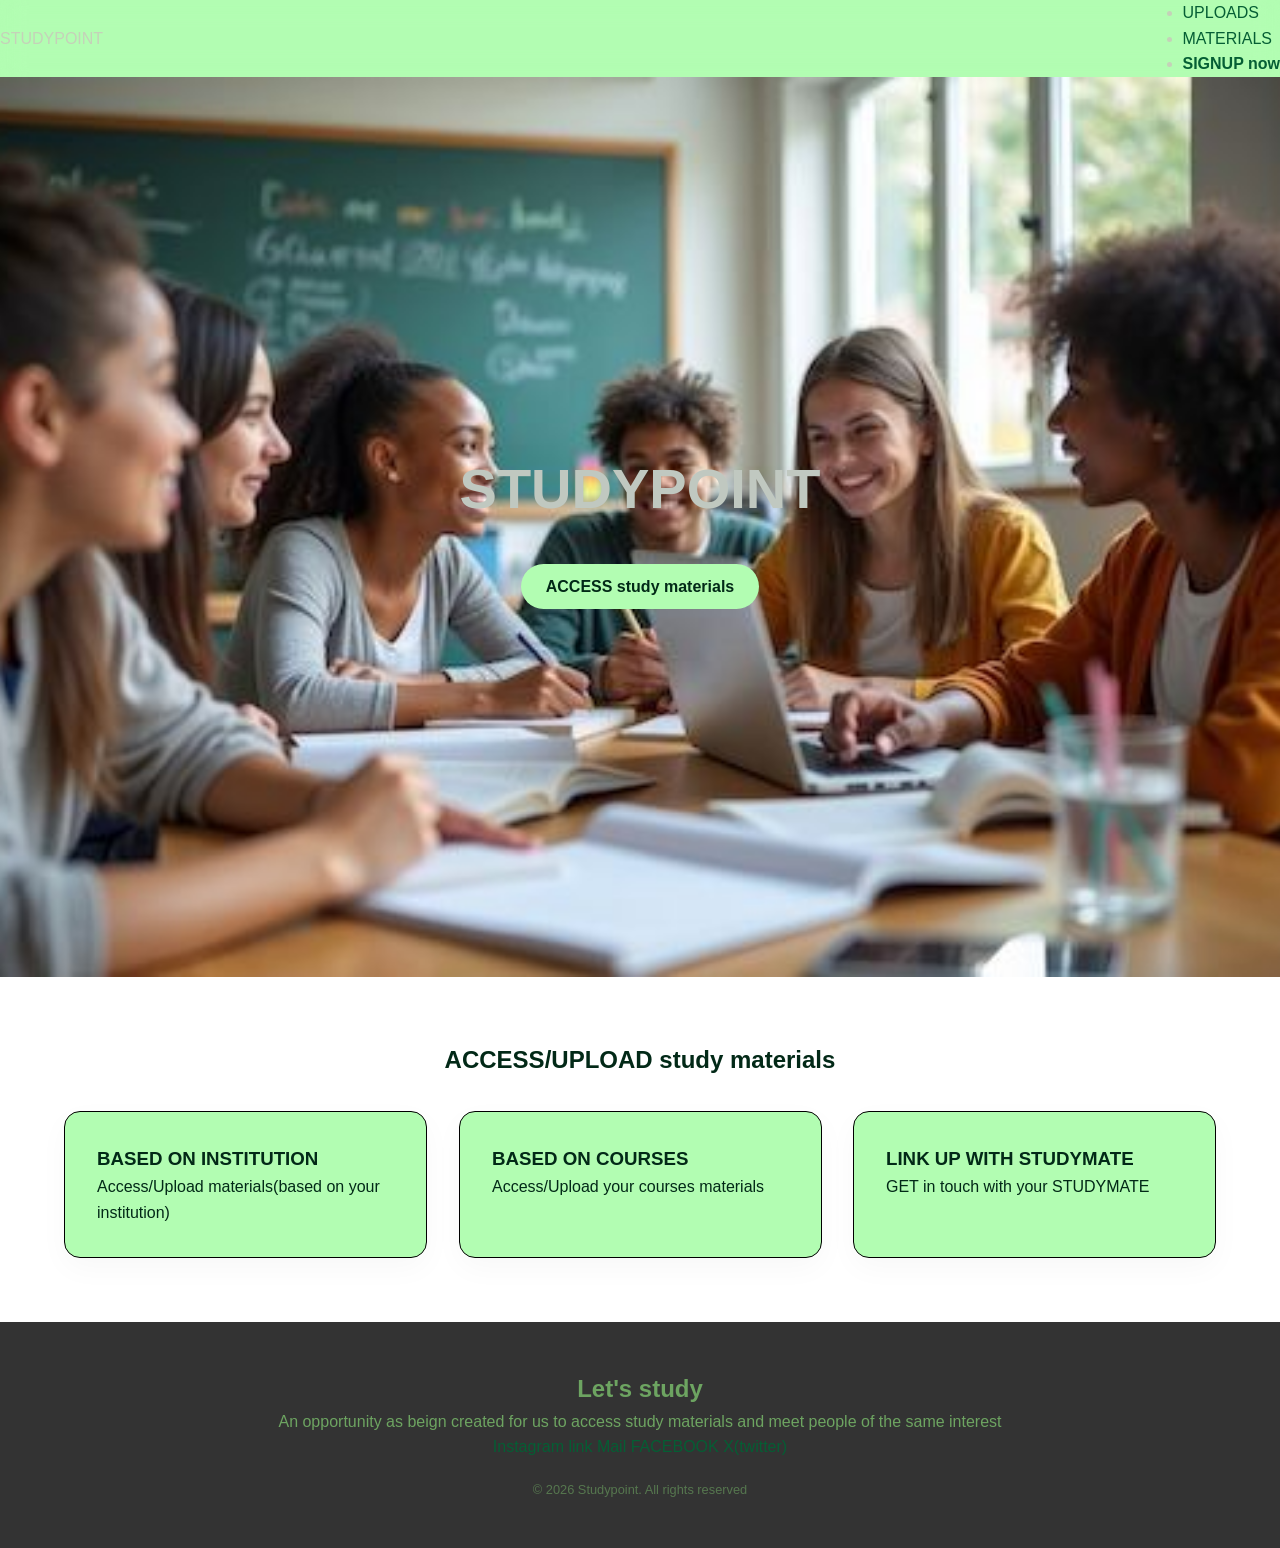
<file: index.html>
<!DOCTYPE html>
<html>
    <head>
        <meta charset = "UTF-8">
        <meta name = "viewport" content = "width=device-width", initial-scale="0.1">
        <title>STUDYPOINT</title>
        <link rel="stylesheet" href="style.css">
    </head>
    <body>
        <nav>
            <div class="logo">
                STUDYPOINT
            </div>
            <ul>
                <li>
                    <a href="#uploads">
                        UPLOADS
                    </a>
                </li>
                <li>
                    <a href="#materials">
                        MATERIALS
                    </a>
                </li>
                <li>
                    <a href="apply.html">
                        <strong>SIGNUP now</strong>
                    </a>
                </li>
            </ul>
        </nav>
        <header id="#studypoint">
            <div class="hero-content">
                <h1 class="highlight">STUDYPOINT</h1>
                <a href="#href" class="access" onclick="logIn()">
                    <strong>
                        ACCESS
                    </strong> study materials
                </a>
            </div>
        </header>
        <section id="available">
            <h2>
                ACCESS/UPLOAD study materials
            </h2>
            <div class="grid">
                <div class="card">
                    <div class="placeholder"></div>
                    <h3>BASED ON INSTITUTION</h3>
                    <p>Access/Upload materials(based on your institution)</p>
                </div>
                <div class="card">
                    <div class="placeholder"></div>
                    <h3>BASED ON COURSES</h3>
                    <p>Access/Upload your courses materials </p>
                </div>
                <div class="card">
                    <div class="placeholder"></div>
                    <h3>
                        LINK UP WITH STUDYMATE
                    </h3>
                    <p>
                        GET in touch with your STUDYMATE
                    </p>
                </div>
            </div>
        </section>
        <footer id="contact">
            <h2>
                Let's study
            </h2>
            <p>An opportunity as beign created for us to access study materials and meet people of the same interest</p>
            <div class="social-link">
                <a href="studypoint.ig">Instagram link</a>
                <a href="studypoint.edu.ng">Mail</a>
                <a href="studypoint.fb">FACEBOOK</a>
                <a href="studypoint.x">X(twitter)</a>
            </div>
            <p class="copyright">&copy; 2026 Studypoint. All rights reserved</p>
        </footer>
    </body>
<script src="function.js"></script>
</html>
</file>
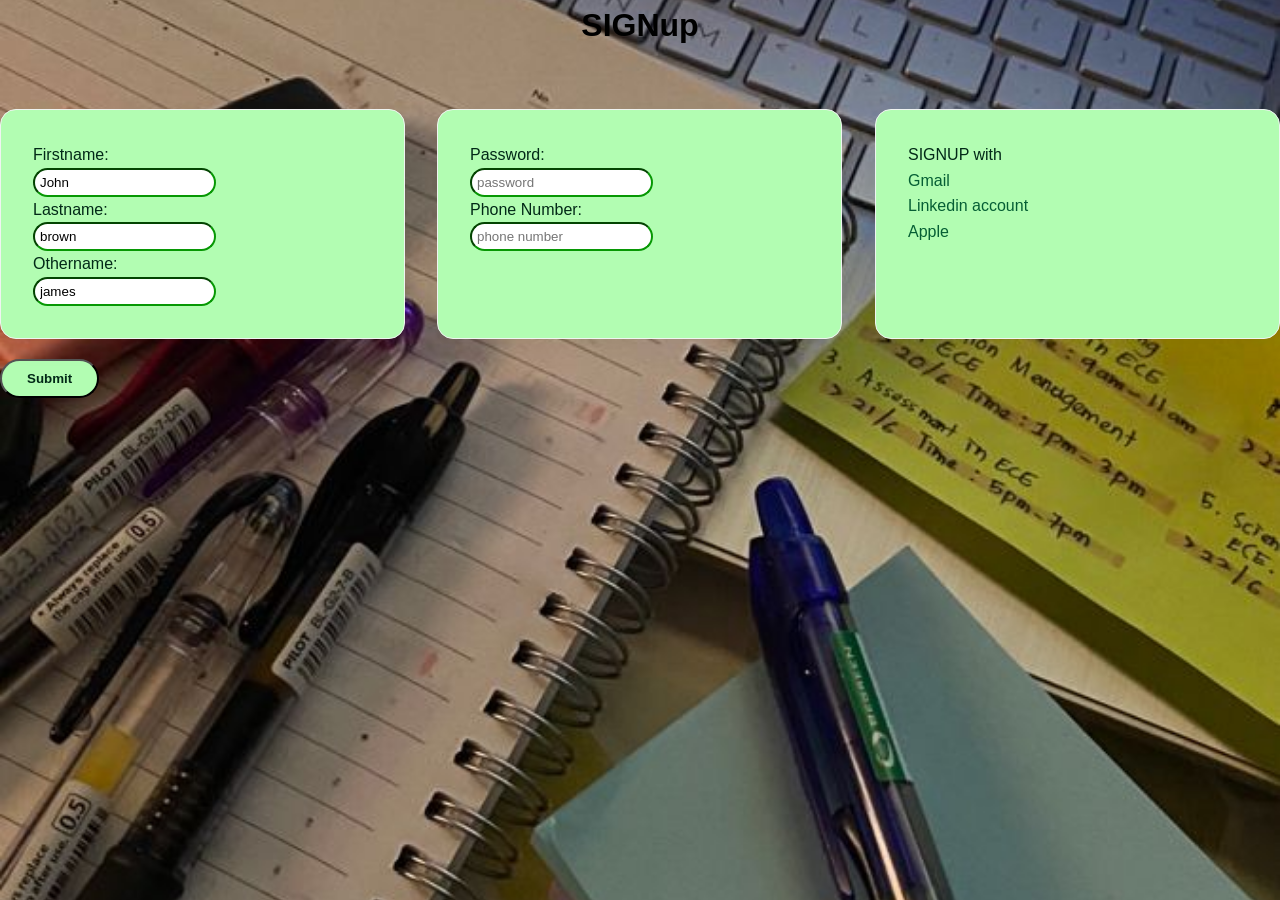
<file: apply.html>
<!DOCTYPE html>
<html>
    <head>
        <meta charset="UTF-8">
        <meta name="viewport" content="width=device-width" initial-scale="0.1">
        <link rel="stylesheet" href="style.css">
        <link href="https://cloudflare.com" rel="stylesheet">
        <title>
            studypoint
        </title>
    </head>
    <body>
        <div id="apply">
           <h1><strong>SIGN</strong>up</h1><br>
           <div id="input">
           <div id="allInput">
           Firstname: <input type="text" placeholder="firstname" value="John">
           Lastname: <input type="text" placeholder="lastname" value="brown">
           Othername: <input type="text" placeholder="lastname(optional)" value="james">
           </div>
           <div id="allInput">
           Password: <input type="password" placeholder="password">
           Phone Number: <input type="phonenumber" placeholder="phone number">
           </div>
           <div id="allInput">
            <legend>SIGNUP with</legend>
            <a>Gmail<i class ="fa-solid fa-envelope"></i></a><br>
            <a>Linkedin account<i class = "fa-solid fa-linkedin"></i></a><br>
            <a>Apple<i class = "fa-solid fa-apple"></i></a><br> 
        </div>
        </div>
        <button type="submit" class="access">Submit</button>
        </div>
    </body>
</html>
</file>
<file: style.css>
* {
    margin: 0;
    padding: 0;
    box-sizing: border-box;
    font-family: 'Segoe UI', 'Segoe UI', Tahoma, Geneva, Verdana, sans-serif;
    text-decoration: none;
}
body {
    background-color: #b2fdb2;
    color:rgb(197, 209, 185);
    line-height: 1.6;
    background-size: cover;
    background-position:center;
    background-repeat: no-repeat;
    height: 100vh;
}
nav {
    display: flex;
    justify-content: space-between;
    align-items: center;
    padding-bottom: 1.2rem 8%;
    background: rgba(255, 255 255, 0.7);
    backdrop-filter: blur(12px);
    -webkit-backdrop-filter: blur(12px);
    border-bottom: 1px solid rgba(255, 255 255, 0.3);
    position: sticky;
    top: 0;
    z-index: 1000;
}
.card {
    background-color: #b2fdb2;
    padding: 2rem;
    border-radius: 16px;
    border: 1px solid #000000;
    box-shadow: 0 10px 30px rgba(0, 0, 0, 0.03);
    transition: transform 0.3s ease, box-shadow 0.3s ease;
    will-change: transform;
    backface-visibility: hidden;
    color: #022917;
}
.card:hover {
    transform: translateY(-8px);
    box-shadow: 0 5px 15px rgba(0, 0, 0, 0,08);
    border-color: #eff4f4;
}
header {
    height: 85vh;
    display: flex;
    align-items: center;
    justify-content: center;
    text-align: center;
    background: linear-gradient(-45deg, #627a62, #a4b947, #236a68, #079804);
    animation: gradientBG 15s ease infinite;
    color: #c0c8c0;
    background-image: url(images/a8a514948908521584b5816728314018.jpg);
    background-size: cover;
    background-position:center;
    background-repeat: no-repeat;
    height: 100vh;
}
@keyframes gradientBG {
    0%{background-color: 0% 50%;}
    50%{background-color: 100% 50%;}
    100%{background-color: 0% 50%;}
}
.highlight {
    color: linear-gradient(-45deg, #627a62, #a4b947, #236a68, #079804);
}
.hero-content h1 {
    font-size: 3.5rem; margin-bottom: 10px;
}
.access {
    display: inline-block;
    margin-top: 20px;
    padding: 10px 25px;
    background-color: #b2fdb2;
    color: #022917;
    text-decoration: none;
    border-radius: 25px;
    font-weight: bold;
    transition: 0.3s;
}
.access:hover {
    transform: translateY(-3px);
    box-shadow: 0 5px 15px rgba(0, 0, 0, 0.2);
}
a {
    color:#055e34 ;
}
a:hover{
    cursor: pointer;
}
#available {
    padding: 4rem 5%;
    background-color: #fff;
    color: #022917;
}
#available h2{
    text-align: center;
    margin-bottom: 2rem;
}
.grid {
    display: grid;
    grid-template-columns: repeat(auto-fit, minmax(300px, 1fr));
    gap: 2rem;
}
footer{
    background-color: #333;
    color: #6da461;
    text-align: center;
    padding: 3rem 0;
}
.social-links a {
    color: #7a9163;
    margin: 0 10px;
    text-decoration: none;
    border-bottom: 1px solid transparent;
}
.social-links a:hover {
    border-bottom: 1px solid #cae1c9;
}
.copyright { 
    margin-top: 20px;
    font-size: 0.8rem;
    opacity: 0.6;
}
#apply {
    background-color: #092a02;
    border-color: #b2fdb2;
    display: flow-root;
    grid-template-columns: repeat(auto-fit, minmax(300px, 1fr));
    gap: 2rem;
    background: linear-gradient(-45deg, #627a62, #a4b947, #236a68, #079804);
    animation: gradientBG 15s ease infinite;
    color: #c0c8c0;
    background-image: url(images/83fe84ad443914e9e40acce2dcf002a7.jpg);
    background-size: cover;
    background-position:center;
    background-repeat: no-repeat;
    height: 100vh;
    color: #000000;
}
#apply h1 {
    text-align: center;
    margin-bottom: 2rem;
}
#input {
    display: grid;
    grid-template-columns: repeat(auto-fit, minmax(300px, 1fr));
    gap: 2rem;
}
#allInput {
    background-color: #b2fdb2;
    padding: 2rem;
    border-radius: 16px;
    border: 1px solid #eff4f1;
    box-shadow: 0 10px 30px rgba(0, 0, 0, 0.03);
    transition: transform 0.3s ease, box-shadow 0.3s ease;
    will-change: transform;
    backface-visibility: hidden;
    color: #022917;
}
#allInput:hover {
    transform: translateY(-8px);
    box-shadow: 0 5px 15px rgba(0, 0, 0, 0,08);
    border-color: #eff4f1;
}
input {
    display: grid;
    border-radius: 16px;
    padding: 5px;
    border-color: #079804;
}
input:hover {
    transform: translateX(8px);
}
</file>
